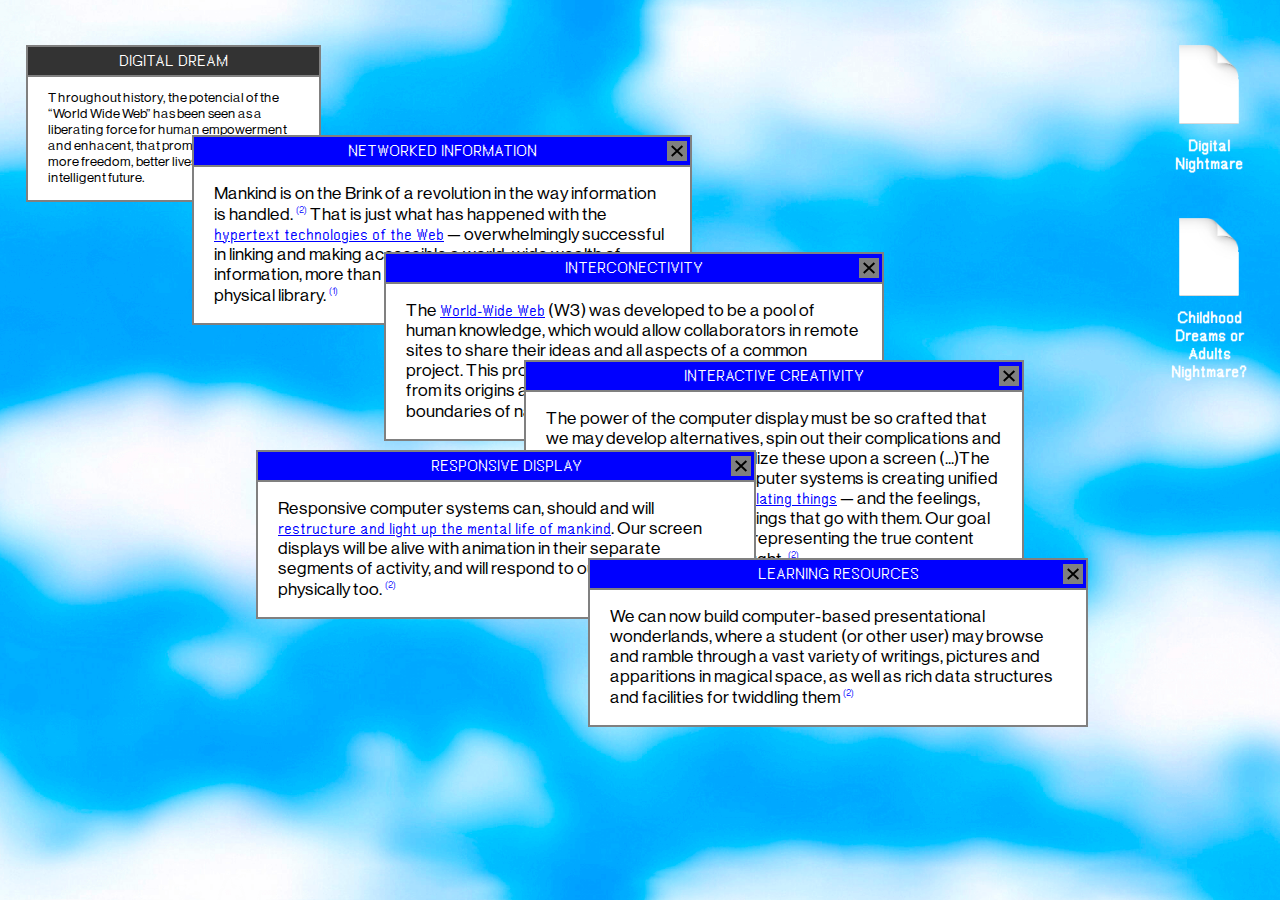
<file: index.html>
<!DOCTYPE html>
<html>
<head>
  <title>Childhood Dreams or Adults Nightmare?</title>
  <meta charset="UTF-8">
  <link rel="stylesheet" href="style.css">
  <meta name="viewport" content="width=device-width, initial-scale=1.0">
</head>
  
<body>

  <div id="contentbar">
    <div id="digitaldream">
      <a href="index2.html"><img id="icon" src= "icon-1.png"></a>
      <h1>Digital Nightmare</h1>
    </div>
    
    <div id="digitalnightmare">
      <a href="index3.html"><img id="icon" src= "icon-1.png"></a>
      <h1>Childhood Dreams or Adults Nightmare?</h1>
    </div>
    </div>
  
<div id="div1">
    <div class="mydivheader" id="gray">Digital Dream</div>
    <div id="mydivtext">
     <p class="text" id="text-10">Throughout history, the potencial of the “World Wide Web” has been seen as a liberating force for human empowerment and enhacent, that promised to lead us to more freedom, better lives and a more intelligent future.</p>
     </div>
</div>

<div id="div2">
  <div class="mydivheader" id="blue">Networked information 
  <img id="button" src= "button.svg"> 
  </div>
  <div id="mydivtext">
   <p class="text" id="text-13">Mankind is on the Brink of a revolution in the way information is handled.<sup> (2) </sup>That is just what has happened with the <button onclick="myFunction()">hypertext technologies of the Web</button> — overwhelmingly successful in linking and making accessible a world-wide wealth of information, more than has ever been contained in any physical library.<sup> (1) </sup></p>
   </div>
</div>

<div id="div3">
  <div class="mydivheader" id="blue">Interconectivity 
  <img id="button" src= "button.svg"> 
  </div>
  <div id="mydivtext">
   <p class="text" id="text-13">The <button onclick="myFunctionOne()"> World-Wide Web</button> (W3) was developed to be a pool of human knowledge, which would allow collaborators in remote sites to share their ideas and all aspects of a common project. This property has allowed the Web to expand rapidly from its origins across the Internet irrespective of boundaries of nations or disciplines.<sup> (1) </sup></p>
   </div>
</div>

<div id="div4">
  <div class="mydivheader" id="blue"> Interactive Creativity
  <img id="button" src= "button.svg"> 
  </div>
  <div id="mydivtext">
   <p class="text" id="text-13">The power of the computer display must be so crafted that we may develop alternatives, spin out their complications and interrelationships, and visualize these upon a screen (...)The designer of responding computer systems is creating unified setups for <button onclick="myFunctionThree()">viewing and manipulating things</button> — and the feelings, impressions and sense of things that go with them. Our goal should be nothing less than representing the true content and structure of human thought.<sup> (2) </sup></p>
   </div>
</div>

<div id="div5"> 
<div class="mydivheader" id="blue"> Responsive display
  <img id="button" src= "button.svg"> 
  </div>
  <div id="mydivtext">
   <p class="text" id="text-13">Responsive computer systems can, should and will <button onclick="myFunctionTwo()">restructure and light up the mental life of mankind</button>. Our screen displays will be alive with animation in their separate segments of activity, and will respond to our actions as if alive physically too. <sup> (2) </sup></p>
   </div>
</div>

<div id="div6"> 
  <div class="mydivheader" id="blue">Learning resources
    <img id="button" src= "button.svg"> 
    </div>
    <div id="mydivtext">
     <p class="text" id="text-13"> We can now build computer-based presentational wonderlands, where a student (or other user) may browse and ramble through a vast variety of writings, pictures and apparitions in magical space, as well as rich data structures and facilities for twiddling them<sup> (2)</sup></p>
     </div>
</div>

<div id="divimage">
  <div class="mydivheader" id="gray">Project Xanadu</div>
    <div id="mydivimage"></div>
    <p id="caption">Discrete, or chunk style, hypertexts consist of separate pieces of text connected by links.<sup> (2) </sup></p>
  </div>

  <div id="divimageOne">
    <div class="mydivheader" id="gray">World-Wide Web</div>
    <div id="mydivimageOne"></div>
    <p id="caption">World-Wide Web application for NextStep machine</p>
  </div>

  <div id="divimageTwo">
    <div class="mydivheader" id="gray">Eliza</div>
    <div id="mydivimageTwo"></div>
    <p id="caption">I believe computer screens can make people happier, smarter, and better able to cope with the copious problems of tomorrow <sup>(2)</sup></p>
  </div>

  <div id="divimageThree">
    <div class="mydivheader" id="gray">HyperCard</div>
    <div id="mydivimageThree"></div>
    <p id="caption">Hyper-media are performing presentations which respond to user actions, systems of words and pictures which may be explored freely or queried in stylized ways.<sup> (2)</sup></p>
  </div>



<div class="bgimg-1"></div>

<script type="text/javascript" src="myscript.js"></script>
</body>
</html>
</file>
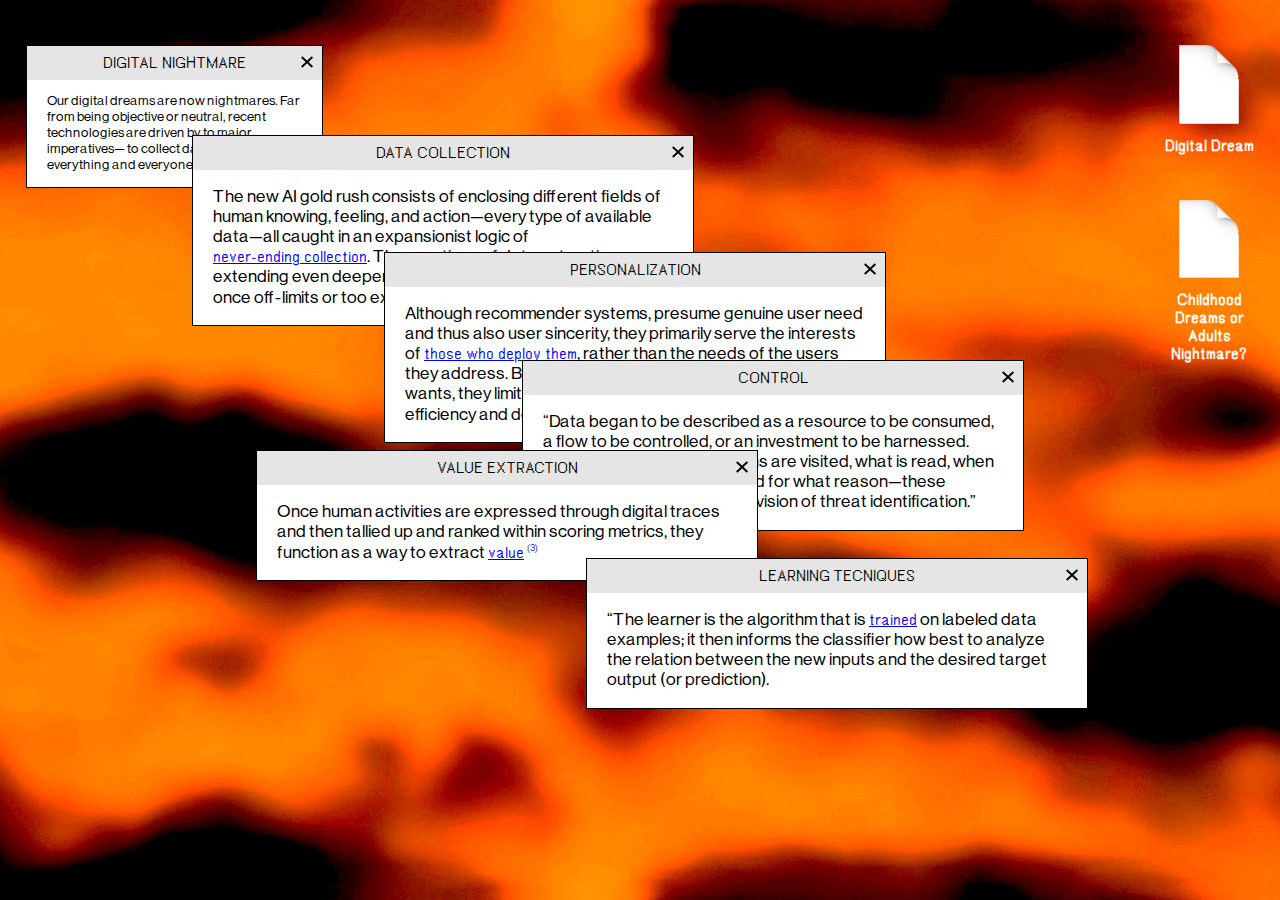
<file: index2.html>
<!DOCTYPE html>
<html>
<head>
  <title>Childhood Dreams or Adults Nightmare?</title>
  <meta charset="UTF-8">
  <link rel="stylesheet" href="style2.css">
  <meta name="viewport" content="width=device-width, initial-scale=1.0">
</head>
  
<body>

<div id="contentbar">
    <div id="digitaldream">
      <a href="index.html"><img id="icon" src= "icon-1.png"></a>
      <h1>Digital Dream</h1>
    </div>
    
    <div id="digitalnightmare">
      <a href="index3.html"><img id="icon" src= "icon-1.png"></a>
      <h1>Childhood Dreams or Adults Nightmare?</h1>
    </div>
    </div>
  
<div id="div1">
    <div class="mydivheader">Digital Nightmare
    <img id="button" src= "button.svg"> 
    </div>
    <div id="mydivtext">
     <p class="text" id="text-10">Our digital dreams are now nightmares. Far from being objective or neutral, recent technologies are driven by to major imperatives— to collect data and to control everything and everyone.
    </p>
     </div>
</div>

<div id="div2">
  <div class="mydivheader">data collection
  <img id="button" src= "button.svg"> 
  </div>
  <div id="mydivtext">
   <p class="text" id="text-13">The new AI gold rush consists of enclosing
    different fields of human knowing, feeling,
    and action—every type of available data—all
    caught in an expansionist logic of <button onclick="myFunction()">never-ending
    collection</button>. The practices of data extraction
    are extending even deeper into areas of human
    life that were once off-limits or too expensive
    to reach. <sup> (3) </sup></p>
   </div>
</div>

<div id="div3">
  <div class="mydivheader" id="blue">Personalization 
  <img id="button" src= "button.svg"> 
  </div>
  <div id="mydivtext">
   <p class="text" id="text-13">  Although recommender systems, presume genuine user need and thus
    also user sincerity, they primarily serve the
    interests of  <button onclick="myFunctionOne()">those who deploy them</button>, rather than
    the needs of the users they address. By using
    historical data to anticipate user wants, they
    limit choice and amplify past trends in the
    name of efficiency and desire.<sup> (4)</sup></p>
   </div>
</div>

<div id="div4">
  <div class="mydivheader" id="blue"> Control
  <img id="button" src= "button.svg"> 
  </div>
  <div id="mydivtext">
   <p class="text" id="text-13">“Data began to be described as a resource to be consumed, a flow to be controlled, or an investment to be harnessed. Who is texted, which locations are visited, what is read, when devices spring into action and for what reason—these molecular actions became a vision of threat identification.”

     </p>
   </div>
</div>

<div id="div5"> 
<div class="mydivheader" id="blue"> Value Extraction
  <img id="button" src= "button.svg"> 
  </div>
  <div id="mydivtext">
   <p class="text" id="text-13">Once human activities are expressed through
    digital traces and then tallied up and ranked
    within scoring metrics, they function as a way
    to extract <button onclick="myFunctionThree()">value</button> <sup> (3) </sup></p>
   </div>
</div>

<div id="div6"> 
  <div class="mydivheader" id="blue">Learning tecniques 
    <img id="button" src= "button.svg"> 
    </div>
    <div id="mydivtext">
     <p class="text" id="text-13">“The learner is the algorithm that is <button onclick="myFunctionTwo()">trained</button> on labeled data examples; it then informs the classifier how best to analyze the relation between the new inputs and the desired target output (or prediction).</p>
     </div>
</div>

<div id="divimage">
  <div class="mydivheader" id="gray">SDUMLA-HMT Database</div>
    <div id="mydivimage"></div>
    <p id="caption">Database have shifted their meaning from being used to identify individuals in systems to becoming the technical baseline to test commercial and academic AI systems. <sup> (3) </sup></p>
  </div>

  <div id="divimageOne">
    <div class="mydivheader" id="gray">Cambridge Analytica</div>
    <div id="mydivimageOne"></div>
    <p id="caption">The goal of the firm’s advertisements was to have users go “down the rabbit hole” by following ads, carefully “breadcrumbed” across different sites and spread by their friends and others <sup> (4) </sup></p>
  </div>

  <div id="divimageTwo">
    <div class="mydivheader" id="gray">reCAPTCHA</div>
    <div id="mydivimageTwo"></div>
    <p id="caption">We are required to convince Google’s reCAPTCHA of our humanity. So we select multiple boxes.We are training Google’s image recognition algorithms for free. <sup> (4) </sup></p>
  </div>

  <div id="divimageThree">
    <div class="mydivheader" id="gray">Clickbait</div>
    <div id="mydivimageThree"></div>
    <p id="caption">The fact that the price per ad generally decreased per click further promoted shocking and manipulative advertisements.<sup> (4) </sup></p>
  </div>

<div class="bgimg-1"></div>

<script type="text/javascript" src="myscript.js"></script>
</body>
</html>
</file>
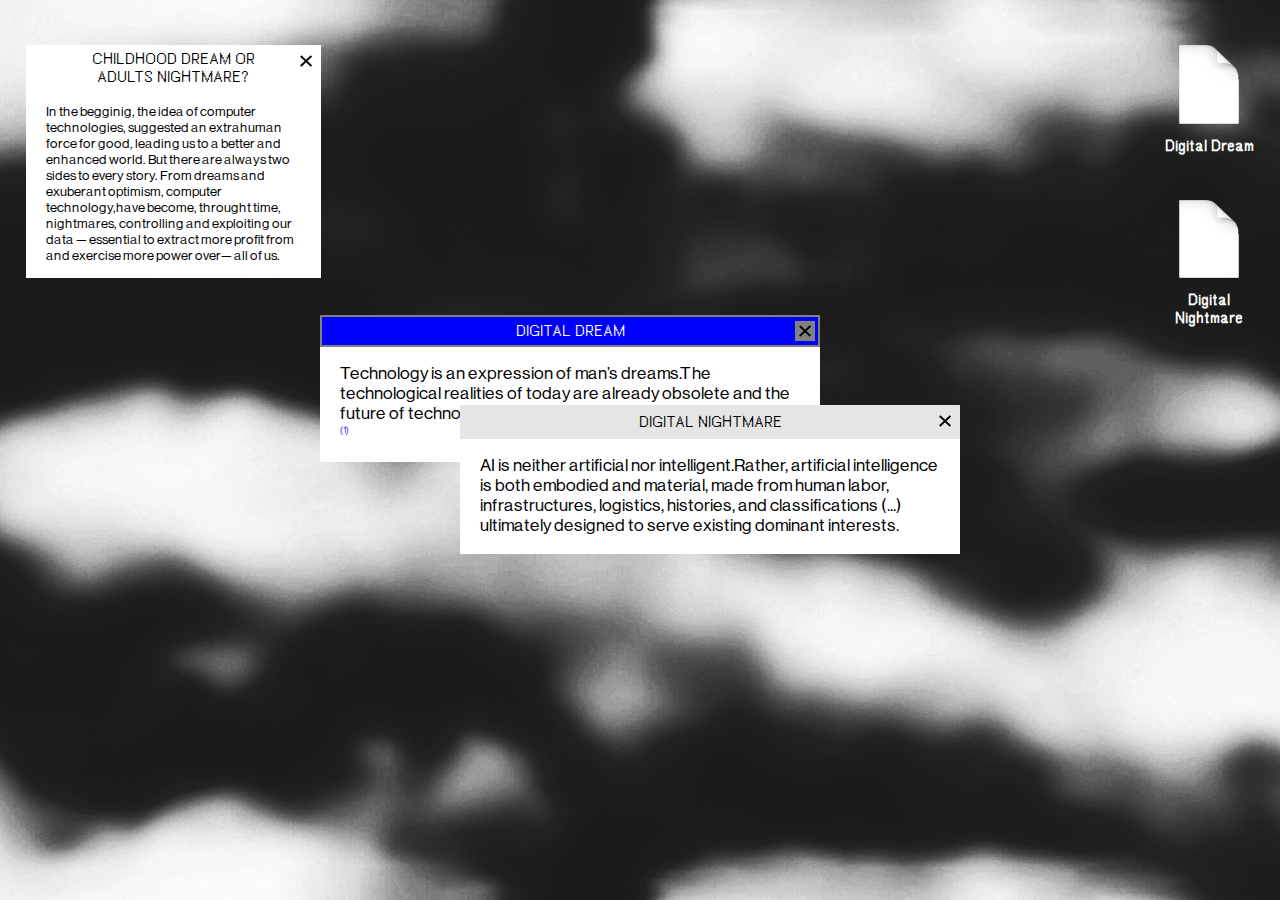
<file: index3.html>
<!DOCTYPE html>
<html>
<head>
  <title>Childhood Dreams or Adults Nightmare?</title>
  <meta charset="UTF-8">
  <link rel="stylesheet" href="style3.css">
  <meta name="viewport" content="width=device-width, initial-scale=1.0">
</head>
  
<body>

  <div id="contentbar">
    <div id="digitaldream">
      <a href="index.html"><img id="icon" src= "icon-1.png"></a>
      <h1>Digital Dream</h1>
    </div>
    
    <div id="digitalnightmare">
      <a href="index2.html"><img id="icon" src= "icon-1.png"></a>
      <h1>Digital Nightmare</h1>
    </div>
    </div>
  
<div id="div1">
    <div class="mydivheader">Childhood Dream or <br>Adults Nightmare?</div>
    <img id="button"  src= "button.svg"> 
    <div id="mydivtext">
     <p class="text" id="text-10">In the begginig, the idea of computer technologies, suggested an extrahuman force for good, leading us to a better and enhanced world. But there are always two sides to every story. From dreams and exuberant optimism, computer technology,have become, throught time, nightmares, controlling and exploiting our data — essential to extract more profit from and exercise more power over— all of us.   </p>
     </div>
</div>

<div id="div2">
  <div class="mydivheader2">Digital Dream
  <img id="button" class="buttonbackground" src= "button.svg"> 
  </div>
  <div id="mydivtext">
   <p class="text" id="text-13">Technology is an expression of man’s dreams.The technological realities of today are already obsolete and the future of technology is bound only by the limits of our dreams. <sup> (1) </sup></p>
   </div>
</div>

<div id="div3">
  <div class="mydivheader3">Digital Nightmare
  <img id="button" src= "button.svg"> 
  </div>
  <div id="mydivtext">
   <p class="text" id="text-13">AI is neither artificial nor intelligent.Rather, artificial intelligence is both embodied and material, made from human labor, infrastructures, logistics, histories, and classifications (...) ultimately designed to serve existing dominant interests.</p>
   </div>
</div>

<div class="bgimg-1"></div>

<script type="text/javascript" src="myscript.js"></script>
</body>
</html>
</file>
<file: style.css>
@font-face {
  font-family: FKRaster;
  src: url(FKRasterGroteskTrial-Blended.otf);
}

@font-face {
  font-family: NeueHass;
  src: url(NeueHaasDisplay-Roman.ttf);
}
body, html {
  height: 100%;
  margin: 0;

}

.bgimg-1{
  background-image: url(background.png);
  height: 100%;
  position: relative;
  background-position: center;
  background-repeat: no-repeat;
  background-size: cover;
  z-index: -99;
 }

#contentbar {
  width: 90px;
  height: auto;
  right: 0;
  position: absolute;
  top: 5%;
  z-index:100;
  display: flex;
  margin-right: 2%;
  flex-direction: column;

}

#digitaldream, #digitalnightmare{
  align-items: center;
  cursor: pointer;
  height:auto;
  z-index:1000000;
  text-align: center;
  margin-bottom: 40%;
  
}

#icon {
  width: 60px;
}

#icon:hover {
  box-shadow: blue 1px 0 10px;
}

h1{
  font-size: 10pt;
  color: #ffffff;
  cursor:pointer;
  font-family: FKRaster;
}



#div1 {
  position: absolute;
  width: 295px;
  height: auto;
  cursor: move;
  top: 5%;
  left: 2% ;
  z-index:10;
  background-color:#808080;
  }

#div1:hover, #div2:hover, #div3:hover, #div4:hover, #div5:hover, #div6:hover{
  box-shadow: blue 1px 0 8px;

}

.mydivheader {
  cursor: move;
  margin: 2px;
  padding: 5px;
  font-size: 10pt;
  font-family:FKRaster;
  text-transform: uppercase;
  text-align: center;
  color: #ffffff;
}

#blue{
  background-color: blue;
}

#gray{
  background-color:#333333 ;
  font-size: 10pt;
}

#button{
  width: 20px;
  height: 20px;
  right: 0;
  top: 0;
  align-items: center;
  position: absolute;
  margin-right:5px;
  margin-top: 6px;
  background-color: #808080;
}

#mydivtext{
  background-color: #ffffff;
  margin: 2px;
  display: flex;
  

}

.text{
  margin-right: 20px;
  margin-left: 20px;
  font-family: NeueHass;
  color: #000000;
  text-align: left;
}

#text-10{
  font-size: 10pt; 
}

#text-13{
  font-size: 13pt; 
}

#div2, #div3, #div4, #div5, #div6 {
  position: absolute;
  width: 500px;
  height: auto;
  cursor: move;
  z-index:10;
  background-color:#808080;
  }

 
  #div2{
  top:15%;
  left:15% ;
}

#div3 {
  left:30%;
  top:28%;
}

#div4 {
  right:20%;
  top:40%;
}

#div5 {
  left:20%;
  top:50%;
}

#div6 {
  right:15%;
  top: 62%;
}

sup{
    font-family: FKRaster;
    font-size: 6pt;
    color: blue;
}

#divimage {
  position: absolute;
  width: 250px;
  background-color: #808080;
  height: 200px;
  display: none;
  left: 2%;
  top:28%;
  cursor: move;
  z-index:10;
}

#mydivimage{
  background-image: url(img_1.jpg);
  width:100%;
  height:100%;
  background-repeat: no-repeat;
  background-size: cover;
}

#divimageOne {
    position: absolute;
    width: 250px;
    top:5%;
    right: 15%;
    height: 200px;
    display: none;
    background-color:  #808080;
    cursor: move;
    z-index:10;
}

#mydivimageOne{
    background-image: url(img_2.jpg);
    width:100%;
    height:100%;
    background-repeat: no-repeat;
    background-size: cover;
}

#divimageTwo {
  position: absolute;
  width: 250px;
  top:15%;
  align-items: center;
  align-content: center;
  right: 5%;
  height: 200px;
  display: none;
  background-color:  #808080;
  cursor: move;
  z-index:10;
}

#mydivimageTwo{
  background-image: url(img_3.png);
  width:100%;
  height:100%;
  background-repeat: no-repeat;
  background-size: cover;
}

#divimageThree {
  position: absolute;
  width: 250px;
  top:60%;
  align-items: center;
  align-content: center;
  left: 30%;
  height: 200px;
  display: none;
  background-color:  #808080;
  cursor: move;
  z-index:10;
}

#mydivimageThree{
  background-image: url(img_4.jpeg);
  width:100%;
  height:100%;
  background-repeat: no-repeat;
  background-size: cover;
}

  
button {
padding: 0;
border: none;
background: none;
font-family:FKRaster;
text-decoration :underline;
color: blue;
}

button:hover{
  opacity: 0.5;
}

#caption{
  font-family: NeueHass;
  color: black;
  font-size: 10pt ;
}
</file>
<file: style2.css>
@font-face {
  font-family: FKRaster;
  src: url(FKRasterGroteskTrial-Blended.otf);
}

@font-face {
  font-family: NeueHass;
  src: url(NeueHaasDisplay-Roman.ttf);
}

@font-face {
  font-family: NeueHassMedium;
  src: url(NeueHaasDisplay-Mediu.ttf);
}

body, html {
  height: 100%;
  margin: 0;
  

}

.bgimg-1{
  background-image: url(background3.png);
  height: 100%;
  position: relative;
  background-position: center;
  background-repeat: no-repeat;
  background-size: cover;
  z-index: -99;
 }

#contentbar {
  width: 90px;
  height: auto;
  right: 0;
  position: absolute;
  top: 5%;
  z-index:10;
  display: flex;
  margin-right: 2%;
  flex-direction: column;

}

#digitaldream, #digitalnightmare{
  align-items: center;
  cursor: pointer;
  height:auto;
  z-index:1000000;
  text-align: center;
  margin-bottom: 40%;
  
}

#icon {
  width: 60px;
}

#icon:hover {
  box-shadow: white 1px 0 10px;
}

h1{
  font-size: 10pt;
  color: white;
  cursor:pointer;
  font-family: FKRaster;
}

h1:hover {
  text-shadow: white 1px 0 10px;
}

#div1 {
  position: absolute;
  width: 295px;
  border: 0.5pt solid black;
  height: auto;
  cursor: move;
  top: 5%;
  left: 2% ;
  z-index:10;
  background-color:#ffffff;
  }

#div1:hover, #div2:hover, #div3:hover, #div4:hover, #div5:hover, #div6:hover{
  box-shadow: black 4px 0 15px;

}

.mydivheader {
  cursor: move;
  padding-top:  8px;
  padding-bottom: 8px;
  background-color: #e5e5e5;
  font-size: 10pt;
  font-family:FKRaster;
  text-transform: uppercase;
  text-align: center;
  color: #000000;
}


#button{
  width: 20px;
  height: 20px;
  right: 0;
  top: 0;
  align-content: center;
  align-items: center;
  position: absolute;
  margin-right:5px;
  margin-top: 6px;
 
}

#mydivtext{
  background-color: #ffffff;
  display: flex;
  

}

.text{
  margin-right: 20px;
  margin-left: 20px;
  font-family: NeueHass;
  color: #000000;
  text-align: left;
}

#text-10{
  font-size: 10pt; 
}

#text-13{
  font-size: 13pt; 
}

#div2, #div3, #div4, #div5, #div6 {
  position: absolute;
  width: 500px;
  height: auto;
  border: solid 1px white;
  cursor: move;
  z-index:10;
  background-color:#ffffff;
  border: 0.5pt solid black;
  }

 
#div2{
  top:15%;
  left:15% ;
}

#div3 {
  left:30%;
  top:28%;
}

#div4 {
  right:20%;
  top:40%;
}

#div5 {
  left:20%;
  top:50%;
}

#div6 {
  right:15%;
  top: 62%;
}

sup{
    font-family: FKRaster;
    font-size: 6pt;
    color: blue;
}

#divimage {
  position: absolute;
  border: 0.5pt solid black;
  width: 250px;
  top: 35%;
  left:2%;
  height: 200px;
  border: 0.5pt solid black;
  background-color: white;
  display: none;
  cursor: move;
  z-index:10;
}

#mydivimage{
  background-image: url(img_5.jpg);
  width:100%;
  height:100%;
  border: 0.5pt solid black;
  background-repeat: no-repeat;
  background-size:cover;
}

#divimageOne {
    position: absolute;
    border: 0.5pt solid black;
    width: 250px;
    height: 200px;
    top: 5%;
    right:15%;
    display: none;
    background-color:#808080;
    cursor: move;
    z-index:10;
}

#mydivimageOne{
    background-image: url(img_9.jpeg);
    width:100%;
    height:100%;
    background-repeat: no-repeat;
    background-size: cover;
}

#divimageTwo {
  position: absolute;
  border: 0.5pt solid black;
  width: 250px;
  height: 200px;
  top: 56%;
  left:78%;
  display: none;
  background-color:#808080;
  cursor: move;
  z-index:10;
}

#mydivimageTwo{
  background-image: url(img_7.jpg);
  width:100%;
  height:100%;
  background-repeat: no-repeat;
  background-size: cover;
}

#divimageThree {
  position: absolute;
  border: 0.5pt solid black;
  width: 250px;
  height: 200px;
  top: 56%;
  left: 30%;
  display: none;
  background-color:#808080;
  cursor: move;
  z-index:10;
}


#mydivimageThree{
  background-image: url(img_8.png);
  width:100%;
  height:100%;
  background-repeat: no-repeat;
  background-size: cover;
}

  
button {
padding: 0;
border: none;
background: none;
font-family:FKRaster;
text-decoration :underline;
color: blue;
}

button:hover{
  opacity: 0.5;
}

#caption{
  font-family: NeueHass;
  color: #ffffff;
  font-size: 9pt ;
}
</file>
<file: style3.css>
@font-face {
  font-family: FKRaster;
  src: url(FKRasterGroteskTrial-Blended.otf);
}

@font-face {
  font-family: NeueHass;
  src: url(NeueHaasDisplay-Roman.ttf);
}
body, html {
  height: 100%;
  margin: 0;
  

}

.bgimg-1{
  background-image: url(background2.png);
  height: 100%;
  position: relative;
  background-position: center;
  background-repeat: no-repeat;
  background-size: cover;
  z-index: -99;
 }

#contentbar {
  width: 90px;
  height: auto;
  right: 0;
  position: absolute;
  top: 5%;
  z-index:100;
  display: flex;
  margin-right: 2%;
  flex-direction: column;

}

#digitaldream, #digitalnightmare{
  align-items: center;
  cursor: pointer;
  height:auto;
  z-index:1000000;
  text-align: center;
  margin-bottom: 40%;
  
}

#icon {
  width: 60px;
}

#icon:hover {
  box-shadow: blue 1px 0 10px;
}

h1{
  font-size: 10pt;
  color: #ffffff;
  cursor:pointer;
  font-family: FKRaster;
}

#div1 {
  position: absolute;
  width: 295px;
  height: auto;
  cursor: move;
  top: 5%;
  left: 2% ;
  z-index:10;
  background-color:#808080;
  }

#div1:hover, #div2:hover, #div3:hover{
  box-shadow: blue 1px 0 8px;

}

.mydivheader {
  cursor: move;
  padding: 5px;
  font-size: 10pt;
  background-color:#ffffff ;
font-family:FKRaster;
  text-transform: uppercase;
  text-align: center;
  color: black;
}

.mydivheader2 {
  cursor: move;
  margin: 2px;
  background-color: blue;
  padding: 5px;
  font-size: 10pt;
  font-family:FKRaster;
  text-transform: uppercase;
  text-align: center;
  color: #ffffff;
}

.mydivheader3 {
  cursor: move;
  padding-top:  8px;
  padding-bottom: 8px;
  background-color: #e5e5e5;
  font-size: 10pt;
  font-family:FKRaster;
  text-transform: uppercase;
  text-align: center;
  color: #000000;
}


#button{
  width: 20px;
  height: 20px;
  right: 0;
  top: 0;
  align-items: center;
  position: absolute;
  margin-right:5px;
  margin-top: 6px;
  
}

.buttonbackground{
  background-color: #808080; 
}

#mydivtext{
  background-color: #ffffff;
  display: flex;
}

.text{
  margin-right: 20px;
  margin-left: 20px;
  font-family: NeueHass;
  color: #000000;
  text-align: left;
}

#text-10{
  font-size: 10pt; 
}

#text-13{
  font-size: 13pt; 
}

#div2, #div3{
  position: absolute;
  width: 500px;
  height: auto;
  cursor: move;
  z-index:10;
  background-color:#808080;
}

 
#div2{
  top:35%;
  left:25% ;
}

#div3 {
  right:25%;
  top:45%;
}

sup{
    font-family: FKRaster;
    font-size: 6pt;
    color: blue;
}
</file>
